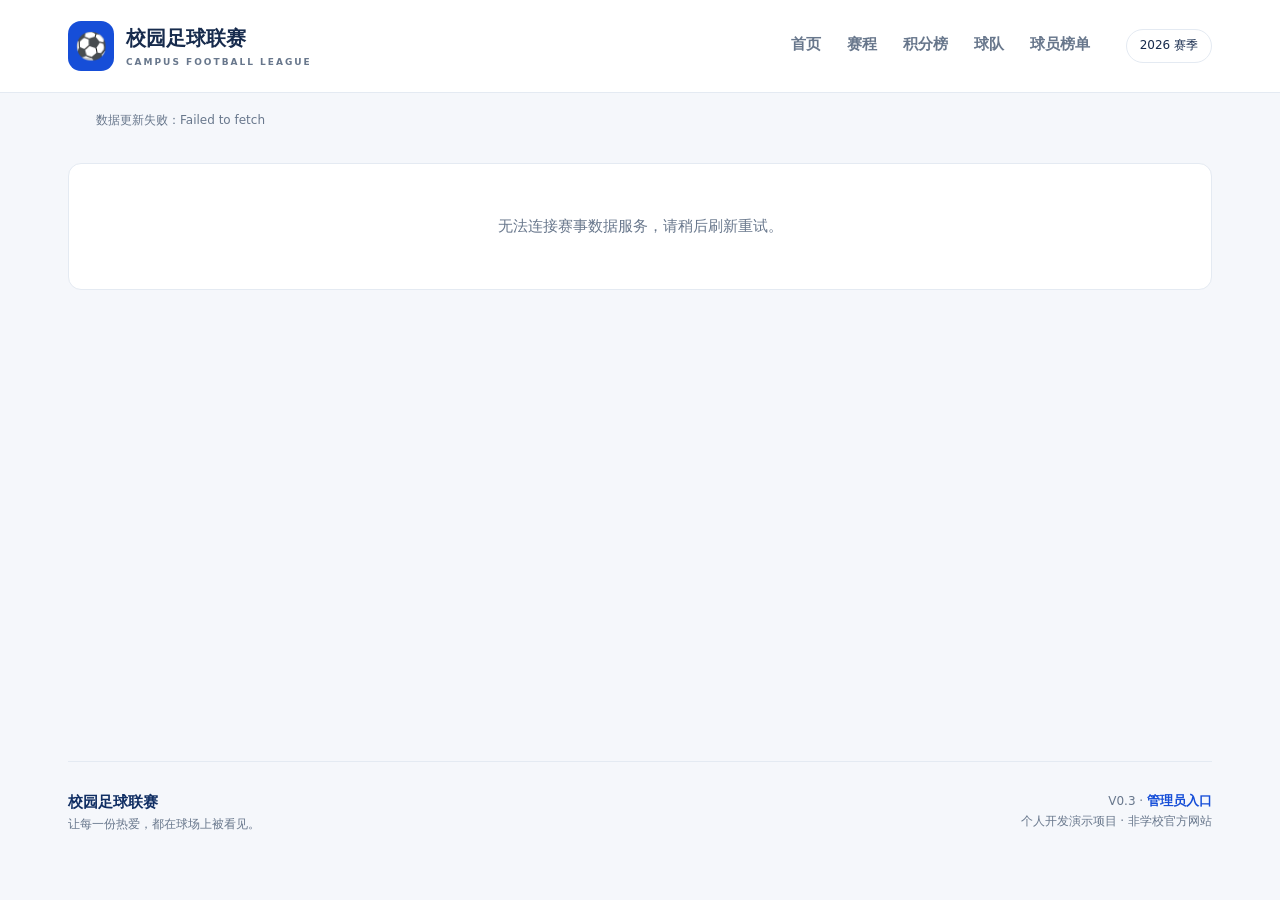
<file: index.html>
<!doctype html>
<html lang="zh-CN">
<head>
  <meta charset="UTF-8">
  <meta name="viewport" content="width=device-width, initial-scale=1">
  <meta name="description" content="校园足球联赛 V0.3：赛程、积分、球队和球员榜单。本地演示网站。">
  <title>校园足球联赛 · 2026 赛季</title>
  <link rel="stylesheet" href="styles.css">
  <script src="config.js" defer></script>
  <script src="store.js" defer></script>
  <script src="app.js" defer></script>
</head>
<body>
  <header class="header"><div class="header-inner">
    <a class="brand" href="#home"><span class="brand-mark">⚽</span><span>校园足球联赛<small>CAMPUS FOOTBALL LEAGUE</small></span></a>
    <nav aria-label="主导航"><a href="#home">首页</a><a href="#fixtures">赛程</a><a href="#standings">积分榜</a><a href="#teams">球队</a><a href="#players">球员榜单</a></nav>
    <span class="season">2026 赛季</span>
  </div></header>
  <p id="data-status" class="data-status" role="status">正在载入赛事数据…</p>
  <main id="app"></main>
  <footer><div><strong>校园足球联赛</strong><span>让每一份热爱，都在球场上被看见。</span></div><p><span id="footer-version">V0.3</span> · <a class="link" href="admin.html">管理员入口</a><br>个人开发演示项目 · 非学校官方网站</p></footer>
  <dialog id="detail"><button id="close-dialog" class="close" aria-label="关闭详情">×</button><div id="detail-content"></div></dialog>
  <noscript>请在浏览器中启用 JavaScript，以查看赛程、积分和球员榜单。</noscript>
</body>
</html>
</file>
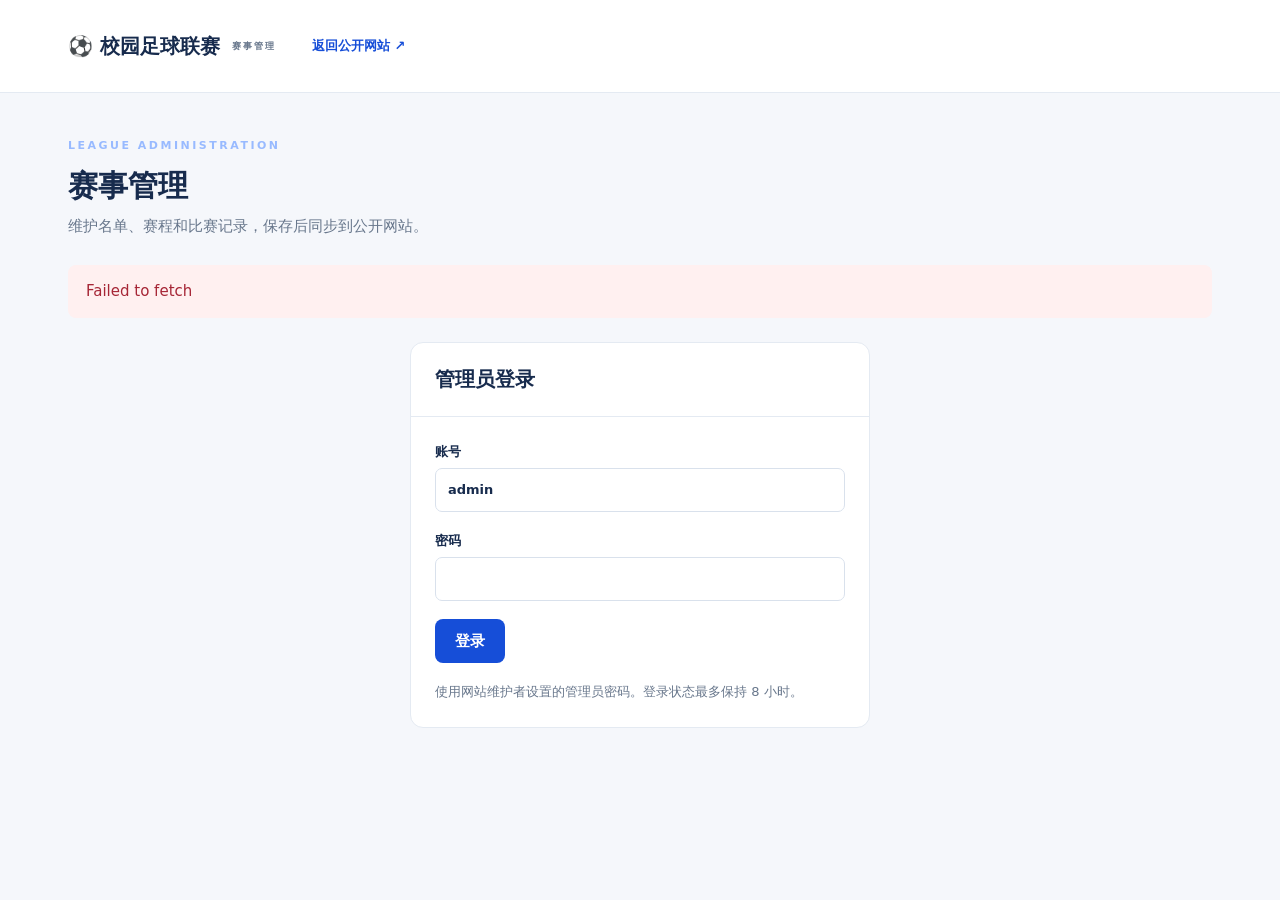
<file: admin.html>
<!doctype html><html lang="zh-CN"><head><meta charset="UTF-8"><meta name="viewport" content="width=device-width,initial-scale=1"><meta name="robots" content="noindex"><title>赛事管理 · 校园足球联赛</title><link rel="stylesheet" href="styles.css"><script src="config.js" defer></script><script src="store.js" defer></script><script src="admin.js" defer></script></head><body><header class="header"><div class="header-inner"><a class="brand" href="index.html">⚽ 校园足球联赛 <small>赛事管理</small></a><a class="link" href="index.html">返回公开网站 ↗</a><button id="logout" class="tab" hidden>退出登录</button></div></header><main><div class="page-title"><div><span class="eyebrow">LEAGUE ADMINISTRATION</span><h1>赛事管理</h1><p>维护名单、赛程和比赛记录，保存后同步到公开网站。</p></div></div><p id="notice" role="status" class="admin-notice">正在连接…</p><div id="admin"></div></main></body></html>
</file>
<file: styles.css>
:root{--blue:#164ed8;--navy:#102e63;--ink:#172b4d;--muted:#68778c;--line:#e4eaf2;--bg:#f5f7fb}*{box-sizing:border-box}body{margin:0;background:var(--bg);color:var(--ink);font:15px/1.65 "Microsoft YaHei",system-ui,sans-serif}a{color:inherit;text-decoration:none}button,select,input{font:inherit}button,a,select,input{touch-action:manipulation}button{cursor:pointer}button:focus-visible,a:focus-visible,select:focus-visible,input:focus-visible{outline:3px solid #f7b94a;outline-offset:3px}.header{background:#fff;border-bottom:1px solid var(--line)}.header-inner{max-width:1200px;margin:auto;min-height:92px;padding:18px 28px;display:flex;align-items:center;gap:36px}.brand{display:flex;align-items:center;gap:12px;font-size:20px;font-weight:800;white-space:nowrap}.brand-mark{display:grid;place-items:center;background:var(--blue);width:46px;height:50px;border-radius:13px;font-size:26px}.brand small{display:block;font-size:9px;letter-spacing:2px;color:var(--muted)}nav{display:flex;gap:26px;margin-left:auto}nav a{padding:10px 0;font-weight:600;color:var(--muted);border-bottom:3px solid transparent}nav a.active{color:var(--blue);border-color:var(--blue)}.season{font-size:12px;border:1px solid var(--line);border-radius:20px;padding:6px 13px;white-space:nowrap}main{max-width:1200px;margin:auto;padding:32px 28px 64px;min-height:70vh}.hero{position:relative;overflow:hidden;background:var(--navy);color:#fff;border-radius:20px;padding:48px;display:grid;grid-template-columns:1.4fr 1fr;gap:30px}.hero:before{content:"";position:absolute;width:500px;height:500px;right:-200px;top:-230px;border:80px solid #ffffff08;border-radius:50%;pointer-events:none}.eyebrow{font-size:11px;letter-spacing:2.5px;font-weight:700;color:#98baff}.hero h1{font-size:42px;line-height:1.35;margin:14px 0}.hero p{color:#c4d2e7;margin:0 0 24px;max-width:430px}.badge{display:inline-block;color:var(--blue);background:#edf2ff;font-size:12px;border-radius:5px;padding:3px 9px}.hero .badge{background:#ffffff16;color:#dce8ff}.button{display:inline-block;border:0;background:var(--blue);color:#fff;border-radius:8px;padding:10px 20px;font-weight:700}.hero .button{background:#fff;color:var(--navy)}.hero-match{position:relative;align-self:center;border:1px solid #ffffff24;background:#ffffff0b;padding:24px;border-radius:12px;text-align:center}.hero-match small{color:#b9cbea}.versus{display:flex;justify-content:space-around;align-items:center;gap:12px;margin:23px 0}.versus b{font-size:30px}.crest{display:inline-grid;place-items:center;width:38px;height:42px;border-radius:9px;background:var(--team,#164ed8);color:#fff;font-size:15px;font-weight:800;flex-shrink:0}.big-crest{width:58px;height:64px;font-size:22px;margin-bottom:8px}.stats{display:grid;grid-template-columns:repeat(4,1fr);gap:18px;margin:22px 0 32px}.stat{background:#fff;border:1px solid var(--line);border-radius:12px;padding:20px 24px}.stat strong{display:block;font-size:29px;line-height:1.25;color:var(--navy)}.stat span{font-size:12px;color:var(--muted)}.grid{display:grid;grid-template-columns:1.55fr 1fr;gap:24px}.panel{background:#fff;border:1px solid var(--line);border-radius:13px;overflow:hidden}.panel-head{display:flex;justify-content:space-between;align-items:center;padding:20px 24px;border-bottom:1px solid var(--line)}h2{font-size:20px;margin:0}h3{margin:0;font-size:16px}.link{color:var(--blue);font-size:13px;font-weight:600}.match{width:100%;border:0;border-bottom:1px solid var(--line);background:#fff;display:grid;grid-template-columns:105px 1fr 65px 1fr;align-items:center;padding:19px 24px;gap:10px;text-align:center;color:var(--ink)}.match:last-child{border-bottom:0}.match:hover{background:#f8faff}.match-meta{font-size:11px;text-align:left;color:var(--muted)}.match-team{display:flex;align-items:center;justify-content:flex-end;gap:10px;font-weight:600}.match-team.away{justify-content:flex-start}.score{font-size:19px;font-weight:800;color:var(--navy)}.pending{font-size:13px;color:var(--muted)}.page-title{display:flex;align-items:flex-end;justify-content:space-between;margin:7px 0 26px}.page-title h1{font-size:30px;margin:4px 0}.page-title p{color:var(--muted);margin:0}.toolbar{display:flex;gap:12px;flex-wrap:wrap;margin-bottom:20px}.toolbar select,.toolbar input{background:#fff;border:1px solid #d9e1ec;padding:10px 14px;border-radius:8px;color:var(--ink)}.toolbar input{min-width:230px}.tabs{display:flex;gap:8px;flex-wrap:wrap;margin-bottom:20px}.tab{background:#fff;border:1px solid var(--line);padding:9px 21px;border-radius:8px;color:var(--muted)}.tab.active{background:var(--blue);color:#fff;border-color:var(--blue)}.table-scroll{overflow:auto}table{border-collapse:collapse;width:100%;text-align:center;white-space:nowrap}th{font-size:12px;color:var(--muted);background:#f9fbfe;font-weight:500}th,td{padding:15px 16px;border-bottom:1px solid var(--line)}tbody tr:last-child td{border-bottom:0}td.name{text-align:left;font-weight:600}.team-label{display:inline-flex;align-items:center;gap:10px}.team-link{border:0;background:transparent;color:inherit;padding:0;font:inherit;cursor:pointer}.team-link:hover{color:var(--blue)}.rank{display:inline-grid;place-items:center;width:25px;height:25px;border-radius:5px;background:#f0f3f8;color:var(--muted);font-size:12px}.rank.top{background:#eaf0ff;color:var(--blue);font-weight:800}.points{font-weight:800;color:var(--blue)}.note{font-size:12px;color:var(--muted);padding:16px 24px;background:#fff}.team-grid{display:grid;grid-template-columns:repeat(3,1fr);gap:20px}.team-card{border:1px solid var(--line);background:#fff;border-radius:12px;padding:25px;text-align:left;color:var(--ink)}.team-card:hover{border-color:#91b1ff;box-shadow:0 6px 20px #102e6309}.team-card h3{margin:14px 0 5px}.team-card p{color:var(--muted);font-size:13px;margin:0}.team-card .team-summary{border-top:1px solid var(--line);margin-top:20px;padding-top:14px;display:flex;justify-content:space-between;font-size:12px;color:var(--muted)}.empty{padding:50px;text-align:center;color:var(--muted)}footer{max-width:1144px;margin:auto;padding:28px 0;border-top:1px solid var(--line);display:flex;justify-content:space-between;gap:25px;color:var(--muted);font-size:12px}footer strong{display:block;color:var(--navy);font-size:15px}footer p{margin:0;text-align:right}dialog{border:0;border-radius:16px;padding:32px;width:min(620px,calc(100% - 32px));max-height:85vh;color:var(--ink);box-shadow:0 20px 90px #102e6333}dialog::backdrop{background:#10244199}.close{float:right;border:0;border-radius:50%;width:32px;height:32px;font-size:24px;background:#edf1f7;color:var(--muted)}.detail-meta{color:var(--muted);font-size:13px}.event{padding:12px 0;border-bottom:1px solid var(--line);display:flex;gap:15px;font-size:13px}.event time{color:var(--blue);font-weight:bold;min-width:35px}.yellow{color:#946400}.red{color:#c73242}.intro{padding:22px 24px;color:var(--muted);font-size:13px}.leader{padding:19px 24px;display:flex;align-items:center;gap:13px;border-bottom:1px solid var(--line)}.leader:last-child{border:0}.leader small{display:block;color:var(--muted)}.leader strong:last-child{margin-left:auto;color:var(--blue);font-size:22px}
@media(max-width:900px){.header-inner{flex-wrap:wrap;gap:14px}nav{order:3;width:100%;justify-content:space-between;gap:10px}.season{margin-left:auto}.hero{padding:30px;grid-template-columns:1fr 1fr}.hero h1{font-size:32px}.grid{grid-template-columns:1fr}.team-grid{grid-template-columns:repeat(2,1fr)}footer{margin:0 28px}.match{grid-template-columns:85px 1fr 55px 1fr;padding:16px}}
@media(max-width:600px){main{padding:20px 16px 40px}.header-inner{padding:16px}.brand{font-size:18px}.season{font-size:11px}.hero{grid-template-columns:1fr;padding:28px 24px}.hero h1{font-size:32px}.hero-match{margin-top:5px}.stats{grid-template-columns:repeat(2,1fr);gap:10px}.stat{padding:16px}.team-grid{grid-template-columns:1fr}.page-title{display:block}.page-title .badge{margin-top:10px}.match{grid-template-columns:1fr 50px 1fr;gap:8px;padding:14px 12px}.match-meta{grid-column:1/-1;text-align:center}.match-team{font-size:12px;gap:6px}.match .crest{display:none}th,td{padding:13px 11px}.panel-head{padding:17px}.toolbar select,.toolbar input{width:100%}footer{margin:0 16px;flex-direction:column}footer p{text-align:left}.tab{padding:8px 15px}dialog{padding:24px}.versus{font-size:13px}}
.data-status{max-width:1144px;margin:18px auto 0;padding:0 28px;color:#68778c;font-size:12px}.admin-form{padding:24px;display:grid;gap:18px}.admin-form label,.toolbar label,.event-editor label{display:grid;gap:6px;font-size:13px;font-weight:600}.admin-form input,.admin-form select,.toolbar select,.event-editor input,.event-editor select{width:100%;min-width:0;padding:10px 12px;border:1px solid #d9e1ec;border-radius:7px;background:#fff;color:#172b4d;font:inherit}.admin-form input[type=color]{padding:4px;height:43px}.form-grid{display:grid;grid-template-columns:repeat(3,minmax(0,1fr));gap:18px}.admin-form button{justify-self:start}.admin-form .toolbar{margin:12px 0 0}.login-panel{max-width:460px;margin:24px auto}.admin-notice{padding:14px 18px;background:#eaf1ff;color:#164ed8;border-radius:8px;min-height:52px}.admin-notice.error{background:#fff0f0;color:#a62636}.editor-panel{margin-top:24px;scroll-margin-top:20px}.event-editor{display:grid;grid-template-columns:1fr 70px 1fr 1fr 1fr auto;gap:10px;align-items:end;padding:14px 0;border-bottom:1px solid #e4eaf2}.event-editor .tab{padding:10px}button:disabled{opacity:.55;cursor:wait}.admin-team-grid{padding:20px}.admin-form hr{width:100%;border:0;border-top:1px solid #e4eaf2}.admin-form .detail-meta{margin:0}.admin-form h3{margin-top:6px}[hidden]{display:none!important}@media(max-width:800px){.form-grid{grid-template-columns:repeat(2,minmax(0,1fr))}.event-editor{grid-template-columns:repeat(2,minmax(0,1fr))}.data-status{padding:0 16px}.admin-form{padding:18px}}@media(max-width:480px){.form-grid{grid-template-columns:1fr}.admin-team-grid{padding:12px}}
</file>
